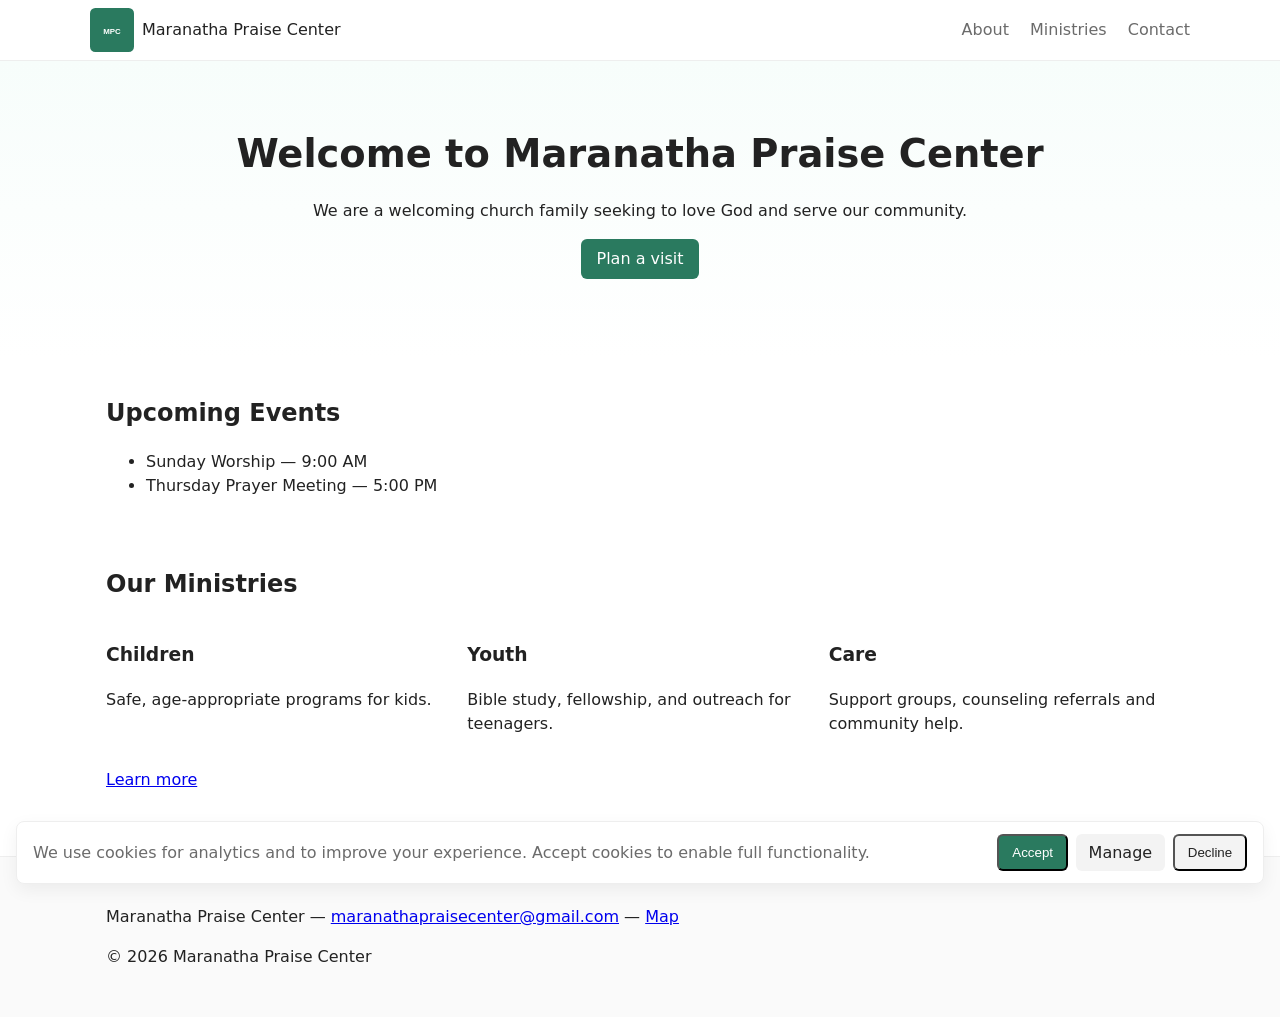
<file: index.html>
<!doctype html>
<html lang="en">
<head>
  <meta charset="utf-8" />
  <meta name="viewport" content="width=device-width,initial-scale=1" />
  <meta name="description" content="Maranatha Praise Center is a welcoming church in Langas, Eldoret, Kenya. Discover our worship services, ministries, and contact details." />
  <meta name="keywords" content="Maranatha Praise Center, church in Eldoret, Langas church, worship services, ministries, prayer, Christian fellowship" />
  <meta name="author" content="Maranatha Praise Center" />
  <meta name="robots" content="index,follow" />
  <meta name="google-site-verification" content="googlef8e4f2d0e4f4d0a0" />
  <link rel="canonical" href="https://fredmerengo.github.io/portfolio-website/" />
  <meta property="og:title" content="Maranatha Praise Center Website" />
  <meta property="og:description" content="A welcoming church family in Langas, Eldoret, Kenya." />
  <meta property="og:type" content="website" />
  <meta property="og:url" content="https://fredmerengo.github.io/portfolio-website/" />
  <meta property="og:site_name" content="Maranatha Praise Center" />
  <title>Maranatha Praise Center Website</title>
  <link rel="stylesheet" href="styles.css">
</head>
<body>
  <header class="site-header">
    <div class="container header-inner">
      <a href="index.html" class="brand">
        <img src="assets/logo.svg" alt="Maranatha Praise Center logo" class="logo">
        <span class="brand-text">Maranatha Praise Center</span>
      </a>
      <button class="menu-toggle" aria-controls="primary-nav" aria-expanded="false">
        <span class="hamburger" aria-hidden="true"></span>
        <span class="sr-only">Toggle navigation</span>
      </button>
      <nav id="primary-nav" class="nav" data-visible="false">
        <a href="about.html">About</a>
        <a href="ministries.html">Ministries</a>
        <a href="contact.html">Contact</a>
      </nav>
    </div>
  </header>
  <div id="nav-status" class="sr-only" aria-live="polite" role="status"></div>

  <main>
    <section class="hero">
      <div class="container">
        <h1>Welcome to Maranatha Praise Center</h1>
        <p>We are a welcoming church family seeking to love God and serve our community.</p>
        <p class="cta"><a href="contact.html" class="btn">Plan a visit</a></p>
      </div>
    </section>

    <section class="intro container">
      <h2>Upcoming Events</h2>
      <ul>
        <li>Sunday Worship — 9:00 AM</li>
        <li>Thursday Prayer Meeting — 5:00 PM</li>
      </ul>
    </section>

    <section class="ministries container">
      <h2>Our Ministries</h2>
      <div class="cards">
        <article>
          <h3>Children</h3>
          <p>Safe, age-appropriate programs for kids.</p>
        </article>
        <article>
          <h3>Youth</h3>
          <p>Bible study, fellowship, and outreach for teenagers.</p>
        </article>
        <article>
          <h3>Care</h3>
          <p>Support groups, counseling referrals and community help.</p>
        </article>
      </div>
      <p class="more"><a href="ministries.html">Learn more</a></p>
    </section>
  </main>

  <footer class="site-footer">
    <div class="container">
      <p>Maranatha Praise Center — <a href="mailto:maranathapraisecenter@gmail.com">maranathapraisecenter@gmail.com</a> — <a href="https://www.google.com/maps/place/Langas,+Eldoret,+Kenya" target="_blank" rel="noopener">Map</a></p>
        <p>&copy; <span id="year"></span> Maranatha Praise Center</p>
    </div>
  </footer>

  <script type="application/ld+json">
  {
    "@context": "https://schema.org",
    "@type": "Church",
    "name": "Maranatha Praise Center",
    "url": "https://fredmerengo.github.io/portfolio-website/",
    "description": "A welcoming church family in Langas, Eldoret, Kenya.",
    "address": {
      "@type": "PostalAddress",
      "addressLocality": "Eldoret",
      "addressRegion": "Uasin Gishu",
      "addressCountry": "KE",
      "streetAddress": "Langas"
    },
    "email": "mailto:maranathapraisecenter@gmail.com"
  }
  </script>
  <script>
      document.getElementById('year').textContent = new Date().getFullYear();
  </script>
  <script src="scripts.js"></script>
  <div class="cookie-banner" style="display:none;">
    <p>We use cookies for analytics and to improve your experience. Accept cookies to enable full functionality.</p>
    <div class="cookie-actions">
      <button class="btn accept-cookies">Accept</button>
      <a class="btn secondary" href="privacy.html">Manage</a>
      <button class="btn secondary decline-cookies">Decline</button>
    </div>
  </div>
</body>
</html>
</file>
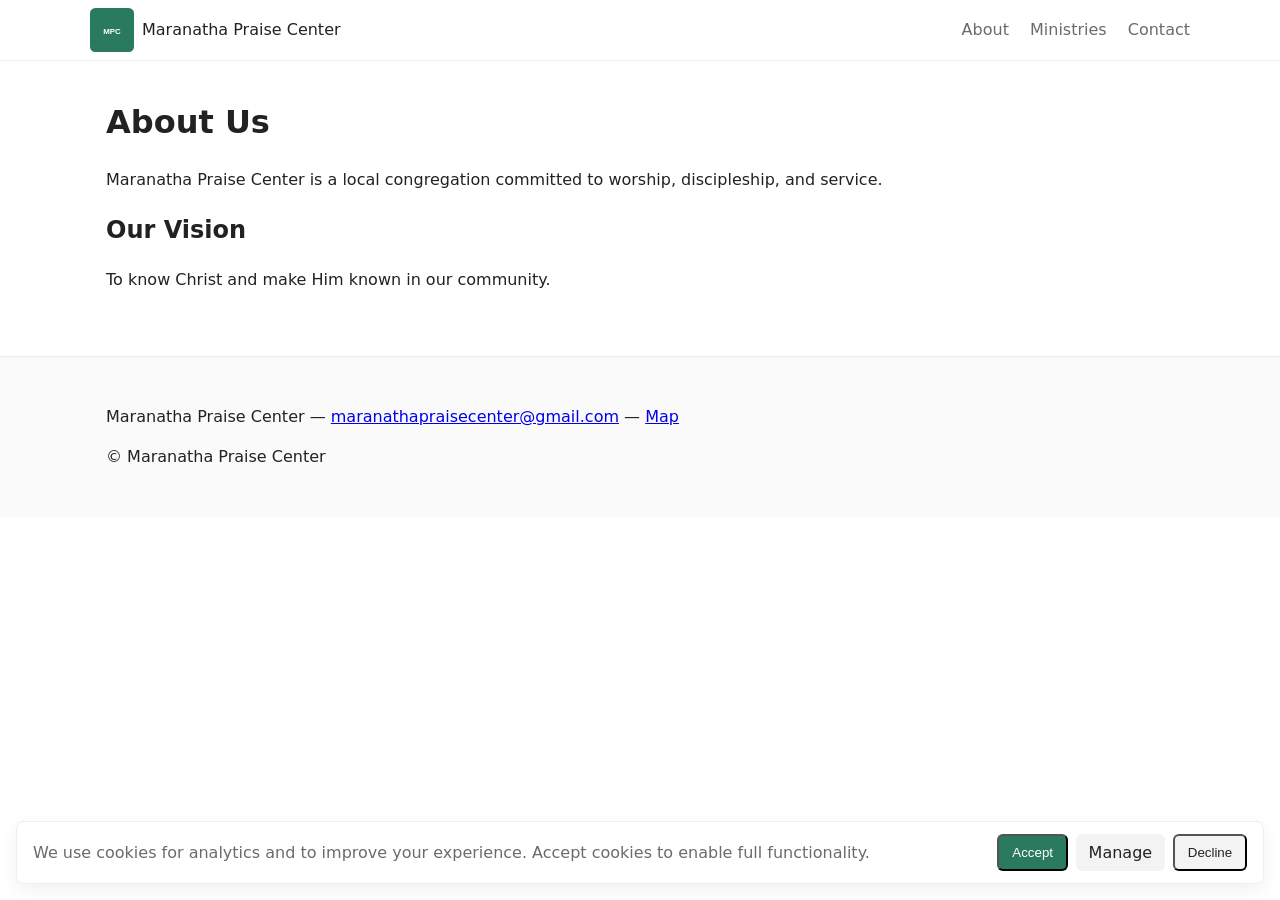
<file: about.html>
<!doctype html>
<html lang="en">
<head>
  <meta charset="utf-8" />
  <meta name="viewport" content="width=device-width,initial-scale=1" />
  <meta name="description" content="Learn about Maranatha Praise Center, our vision, and our commitment to worship, discipleship, and service in Langas, Eldoret." />
  <meta name="keywords" content="Maranatha Praise Center, church about, worship, discipleship, service, Langas Eldoret" />
  <meta name="robots" content="index,follow" />
  <link rel="canonical" href="https://fredmerengo.github.io/portfolio-website/about.html" />
  <meta property="og:title" content="About — Maranatha Praise Center Website" />
  <meta property="og:description" content="Learn about our church vision and mission in Langas, Eldoret." />
  <meta property="og:type" content="website" />
  <meta property="og:url" content="https://fredmerengo.github.io/portfolio-website/about.html" />
  <title>About — Maranatha Praise Center Website</title>
  <link rel="stylesheet" href="styles.css">
</head>
<body>
  <header class="site-header">
    <div class="container header-inner">
      <a href="index.html" class="brand">
        <img src="assets/logo.svg" alt="Maranatha Praise Center logo" class="logo">
        <span class="brand-text">Maranatha Praise Center</span>
      </a>
      <button class="menu-toggle" aria-controls="primary-nav" aria-expanded="false">
        <span class="hamburger" aria-hidden="true"></span>
        <span class="sr-only">Toggle navigation</span>
      </button>
      <nav id="primary-nav" class="nav" data-visible="false">
        <a href="about.html">About</a>
        <a href="ministries.html">Ministries</a>
        <a href="contact.html">Contact</a>
      </nav>
    </div>
  </header>
  <div id="nav-status" class="sr-only" aria-live="polite" role="status"></div>
  <main class="container">
    <h1>About Us</h1>
    <p>Maranatha Praise Center is a local congregation committed to worship, discipleship, and service.</p>
    <h2>Our Vision</h2>
    <p>To know Christ and make Him known in our community.</p>
  </main>
  <footer class="site-footer">
    <div class="container">
      <p>Maranatha Praise Center — <a href="mailto:maranathapraisecenter@gmail.com">maranathapraisecenter@gmail.com</a> — <a href="https://www.google.com/maps/place/Langas,+Eldoret,+Kenya" target="_blank" rel="noopener">Map</a></p>
      <p>&copy; <span id="2026"></span> Maranatha Praise Center</p>
    </div>
  </footer>
    <div class="cookie-banner" style="display:none;">
      <p>We use cookies for analytics and to improve your experience. Accept cookies to enable full functionality.</p>
      <div class="cookie-actions">
        <button class="btn accept-cookies">Accept</button>
        <a class="btn secondary" href="privacy.html">Manage</a>
        <button class="btn secondary decline-cookies">Decline</button>
      </div>
    </div>
  <script>document.getElementById('year').textContent = new Date().getFullYear();</script>
  <script src="scripts.js"></script>
</body>
</html>
</file>
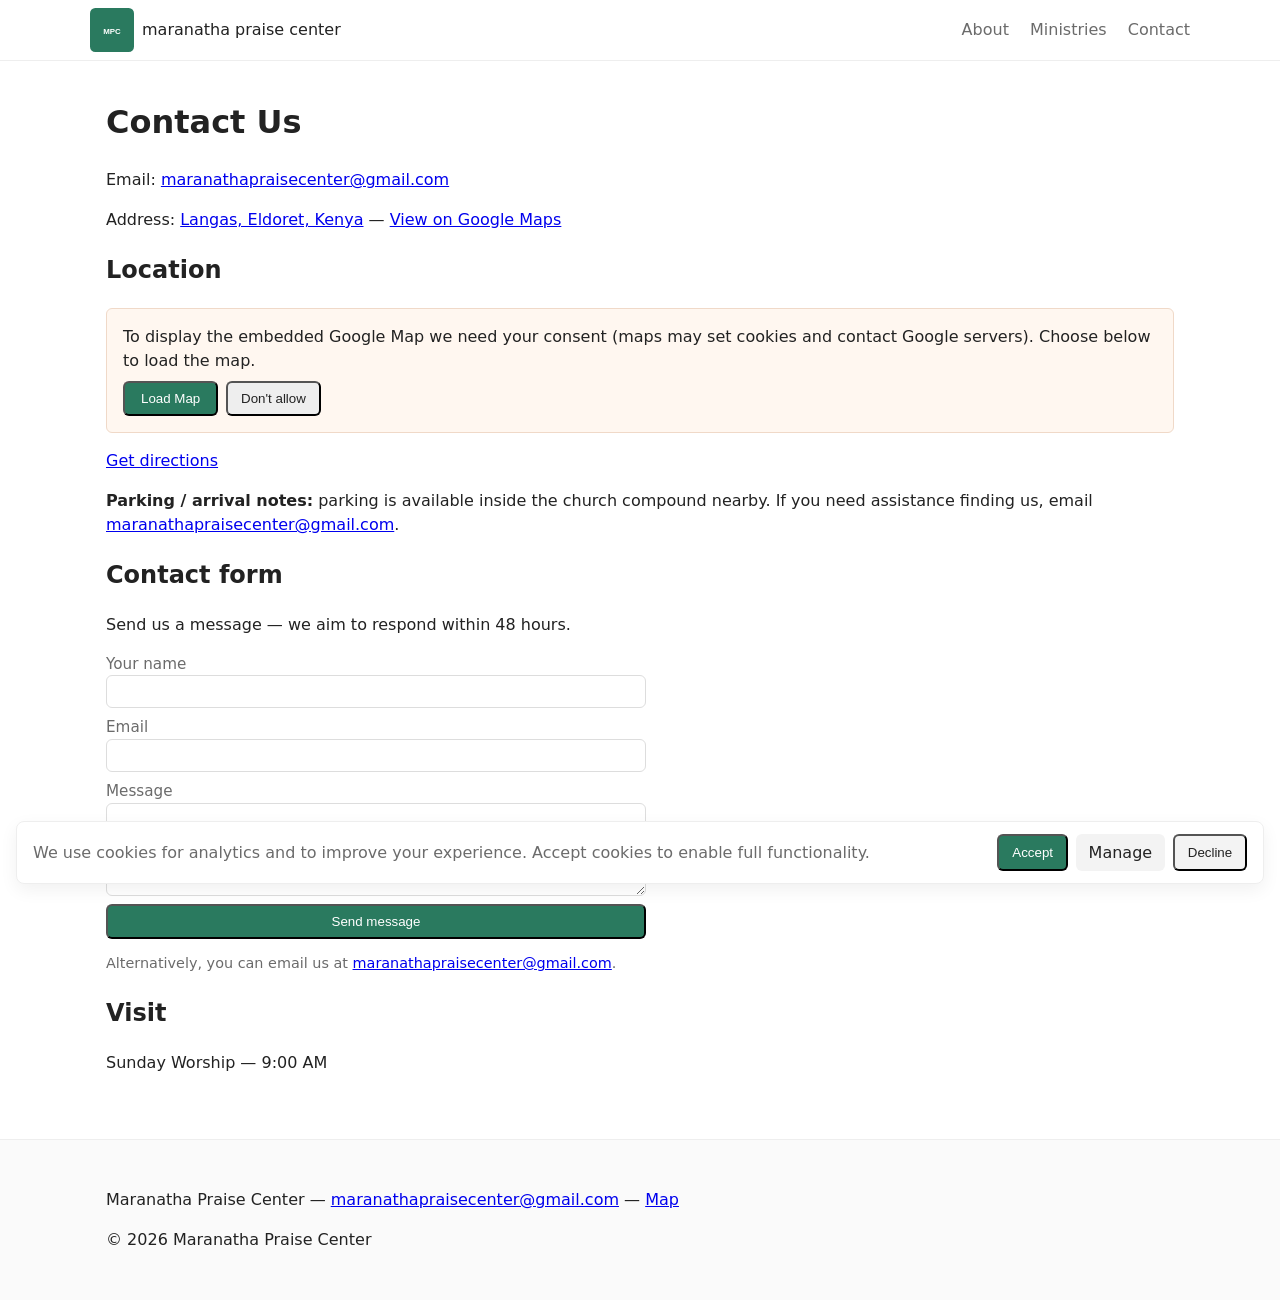
<file: contact.html>
<!doctype html>
<html lang="en">
<head>
  <meta charset="utf-8" />
  <meta name="viewport" content="width=device-width,initial-scale=1" />
  <meta name="description" content="Get in touch with Maranatha Praise Center in Langas, Eldoret. Find our contact details, location, and worship information." />
  <meta name="keywords" content="Maranatha Praise Center contact, church in Eldoret, Langas church contact, worship location" />
  <meta name="robots" content="index,follow" />
  <link rel="canonical" href="https://fredmerengo.github.io/portfolio-website/contact.html" />
  <meta property="og:title" content="Contact — Maranatha Praise Center Website" />
  <meta property="og:description" content="Contact Maranatha Praise Center in Langas, Eldoret, Kenya." />
  <meta property="og:type" content="website" />
  <meta property="og:url" content="https://fredmerengo.github.io/portfolio-website/contact.html" />
  <title>Contact — Maranatha Praise Center Website</title>
  <link rel="stylesheet" href="styles.css">
</head>
<body>
  <header class="site-header">
    <div class="container header-inner">
      <a href="index.html" class="brand">
        <img src="assets/logo.svg" alt="Logo" class="logo">
        <span class="brand-text">maranatha praise center</span>
      </a>
      <button class="menu-toggle" aria-controls="primary-nav" aria-expanded="false">
        <span class="hamburger" aria-hidden="true"></span>
        <span class="sr-only">Toggle navigation</span>
      </button>
      <nav id="primary-nav" class="nav" data-visible="false">
        <a href="about.html">About</a>
        <a href="ministries.html">Ministries</a>
        <a href="contact.html">Contact</a>
      </nav>
    </div>
  </header>
  <div id="nav-status" class="sr-only" aria-live="polite" role="status"></div>
  <main class="container">
    <h1>Contact Us</h1>
    <p>Email: <a href="mailto:maranathapraisecenter@gmail.com">maranathapraisecenter@gmail.com</a></p>
    <p>Address: <a href="https://maps.app.goo.gl/DCp4KManAWdMnJV9A?g_st=ac" target="_blank" rel="noopener">Langas, Eldoret, Kenya</a> — <a href="https://maps.app.goo.gl/DCp4KManAWdMnJV9A?g_st=ac" target="_blank" rel="noopener">View on Google Maps</a></p>

    <section class="map">
      <h2>Location</h2>
      <div class="map-consent" id="map-consent">
        <p>To display the embedded Google Map we need your consent (maps may set cookies and contact Google servers). Choose below to load the map.</p>
        <div class="consent-actions">
          <button id="load-map" class="btn">Load Map</button>
          <button id="deny-map" class="btn secondary">Don't allow</button>
        </div>
      </div>

      <div id="map-container" class="map-container" aria-hidden="true"></div>

      <p><a href="https://maps.app.goo.gl/DCp4KManAWdMnJV9A?g_st=ac" target="_blank" rel="noopener">Get directions</a></p>
      <p><strong>Parking / arrival notes:</strong>  parking is available inside the church compound nearby. If you need assistance finding us, email <a href="mailto:maranathapraisecenter@gmail.com">maranathapraisecenter@gmail.com</a>.</p>
    </section>

    <section class="contact-form">
      <h2>Contact form</h2>
      <p>Send us a message — we aim to respond within 48 hours.</p>
      <form action="https://formspree.io/f/REPLACE_WITH_YOUR_FORM_ID" method="POST">
        <!-- Honeypot field for spam protection; keep name as _gotcha for Formspree -->
        <label class="sr-only">Leave this field blank<input type="text" name="_gotcha" tabindex="-1" autocomplete="off"></label>
        <label>
          Your name
          <input type="text" name="name" required>
        </label>
        <label>
          Email
          <input type="email" name="email" required>
        </label>
        <label>
          Message
          <textarea name="message" rows="5" required></textarea>
        </label>
        <input type="hidden" name="_subject" value="Website contact form">
        <button type="submit" class="btn">Send message</button>
      </form>
      <p class="note">Alternatively, you can email us at <a href="mailto:maranathapraisecenter@gmail.com">maranathapraisecenter@gmail.com</a>.</p>
      <noscript><p>Please enable JavaScript to use the form, or email <a href="mailto:maranathapraisecenter@gmail.com">maranathapraisecenter@gmail.com</a>.</p></noscript>
    </section>
    <h2>Visit</h2>
    <p>Sunday Worship — 9:00 AM</p>
  </main>
  <footer class="site-footer">
    <div class="container">
      <p>Maranatha Praise Center — <a href="mailto:maranathapraisecenter@gmail.com">maranathapraisecenter@gmail.com</a> — <a href="https://maps.app.goo.gl/DCp4KManAWdMnJV9A?g_st=ac" target="_blank" rel="noopener">Map</a></p>
      <p>&copy; <span id="year"></span> Maranatha Praise Center</p>
    </div>
  </footer>
  <script>document.getElementById('year').textContent = new Date().getFullYear();</script>
  <script src="scripts.js"></script>
  
  <div class="cookie-banner" style="display:none;">
    <p>We use cookies for analytics and to improve your experience. Accept cookies to enable full functionality.</p>
    <div class="cookie-actions">
      <button class="btn accept-cookies">Accept</button>
      <a class="btn secondary" href="privacy.html">Manage</a>
      <button class="btn secondary decline-cookies">Decline</button>
    </div>
  </div>
</body>
</html>
</file>
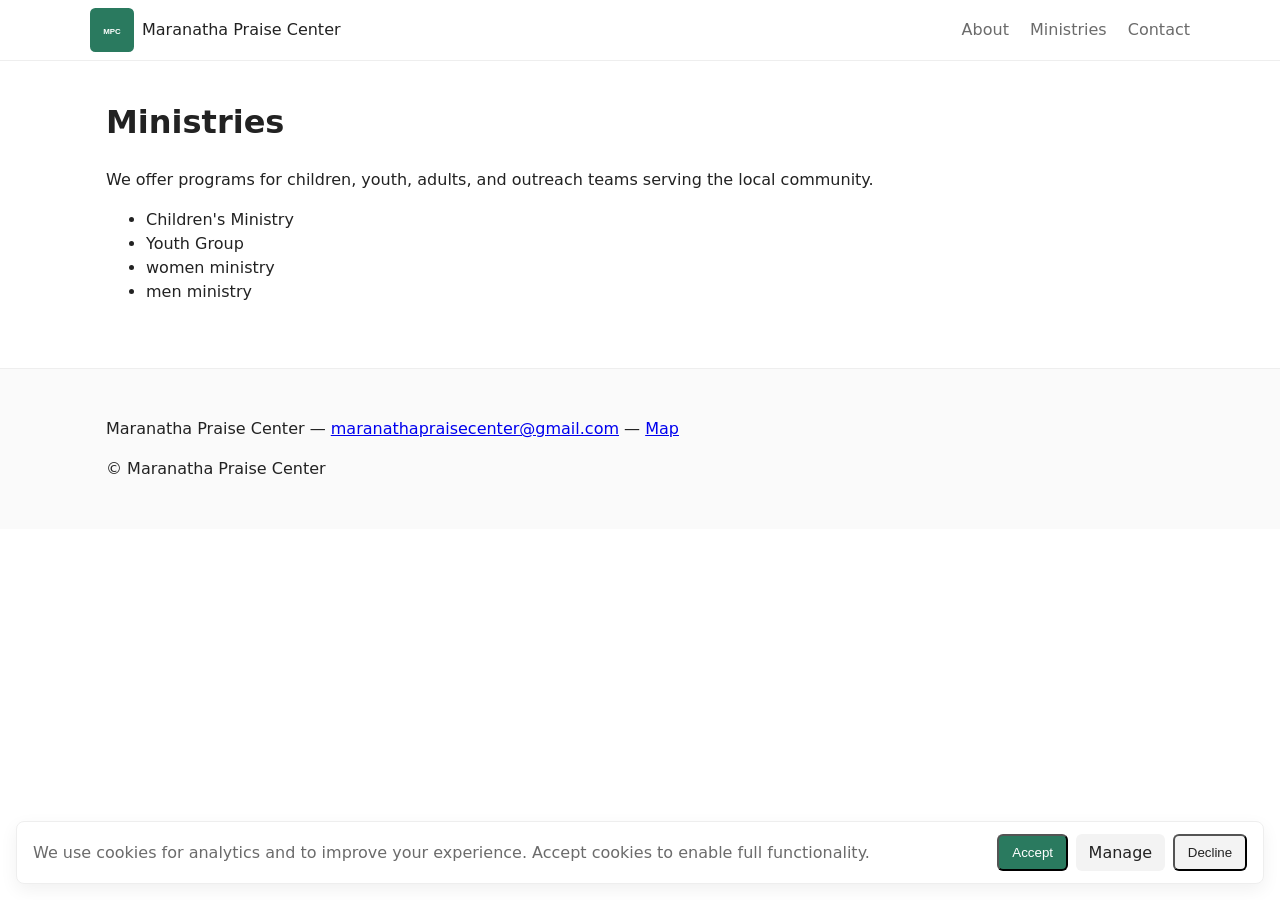
<file: ministries.html>
<!doctype html>
<html lang="en">
<head>
  <meta charset="utf-8" />
  <meta name="viewport" content="width=device-width,initial-scale=1" />
  <meta name="description" content="Explore the children, youth, and care ministries of Maranatha Praise Center in Langas, Eldoret." />
  <meta name="keywords" content="Maranatha Praise Center ministries, children ministry, youth ministry, church care, Langas church" />
  <meta name="robots" content="index,follow" />
  <link rel="canonical" href="https://fredmerengo.github.io/portfolio-website/ministries.html" />
  <meta property="og:title" content="Ministries — Maranatha Praise Center Website" />
  <meta property="og:description" content="Discover the ministries and programs at Maranatha Praise Center." />
  <meta property="og:type" content="website" />
  <meta property="og:url" content="https://fredmerengo.github.io/portfolio-website/ministries.html" />
  <title>Ministries — Maranatha Praise Center Website</title>
  <link rel="stylesheet" href="styles.css">
</head>
<body>
  <header class="site-header">
    <div class="container header-inner">
      <a href="index.html" class="brand">
        <img src="assets/logo.svg" alt="Maranatha Praise Center logo" class="logo">
        <span class="brand-text">Maranatha Praise Center</span>
      </a>
      <button class="menu-toggle" aria-controls="primary-nav" aria-expanded="false">
        <span class="hamburger" aria-hidden="true"></span>
        <span class="sr-only">Toggle navigation</span>
      </button>
      <nav id="primary-nav" class="nav" data-visible="false">
        <a href="about.html">About</a>
        <a href="ministries.html">Ministries</a>
        <a href="contact.html">Contact</a>
      </nav>
    </div>
  </header>
  <div id="nav-status" class="sr-only" aria-live="polite" role="status"></div>
  <main class="container">
    <h1>Ministries</h1>
    <p>We offer programs for children, youth, adults, and outreach teams serving the local community.</p>
    <ul>
      <li>Children's Ministry</li>
      <li>Youth Group</li>
      <li>women ministry</li>
      <li>men ministry</li>

      </li>
    </ul>
  </main>
  <footer class="site-footer">
    <div class="container">
      <p>Maranatha Praise Center — <a href="mailto:maranathapraisecenter@gmail.com">maranathapraisecenter@gmail.com</a> — <a href="https://www.google.com/maps/place/Langas,+Eldoret,+Kenya" target="_blank" rel="noopener">Map</a></p>
      <p>&copy; <span id="year"></span> Maranatha Praise Center</p>
    </div>
  </footer>
  <div class="cookie-banner" style="display:none;">
    <p>We use cookies for analytics and to improve your experience. Accept cookies to enable full functionality.</p>
    <div class="cookie-actions">
      <button class="btn accept-cookies">Accept</button>
      <a class="btn secondary" href="privacy.html">Manage</a>
      <button class="btn secondary decline-cookies">Decline</button>
    </div>
  </div>
  <script>document.getElementById('2026').textContent = new Date().getFullYear();</script>
  <script src="scripts.js"></script>
</body>
</html>
</file>
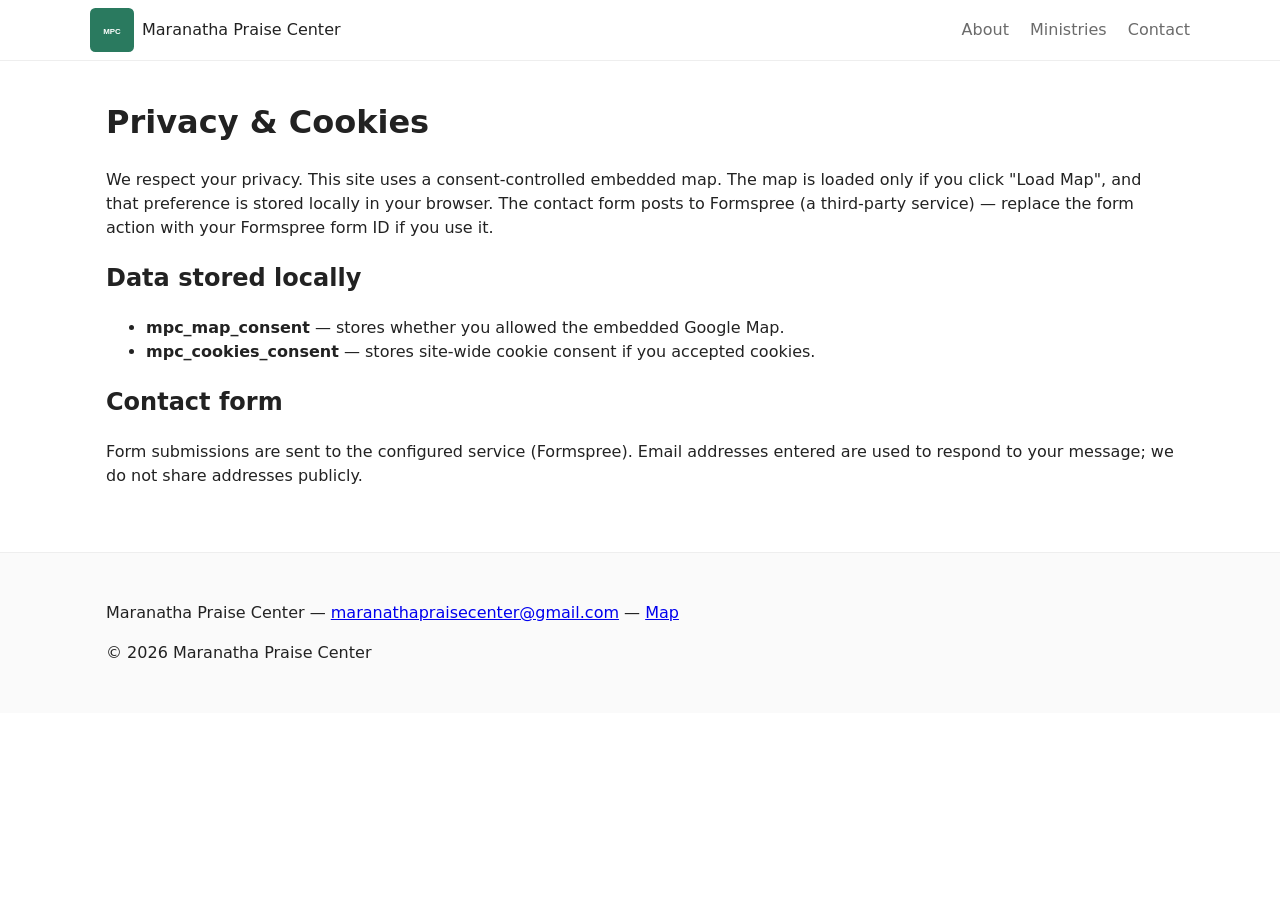
<file: privacy.html>
<!doctype html>
<html lang="en">
<head>
  <meta charset="utf-8" />
  <meta name="viewport" content="width=device-width,initial-scale=1" />
  <meta name="description" content="Read the privacy and cookie information for the Maranatha Praise Center website." />
  <meta name="robots" content="noindex,follow" />
  <link rel="canonical" href="https://fredmerengo.github.io/portfolio-website/privacy.html" />
  <meta property="og:title" content="Privacy — Maranatha Praise Center Website" />
  <meta property="og:description" content="Privacy and cookie information for the Maranatha Praise Center website." />
  <meta property="og:type" content="website" />
  <meta property="og:url" content="https://fredmerengo.github.io/portfolio-website/privacy.html" />
  <title>Privacy — Maranatha Praise Center Website</title>
  <link rel="stylesheet" href="styles.css">
</head>
<body>
  <header class="site-header">
    <div class="container header-inner">
      <a href="index.html" class="brand">
        <img src="assets/logo.svg" alt="Maranatha Praise Center logo" class="logo">
        <span class="brand-text">Maranatha Praise Center</span>
      </a>
      <nav class="nav">
        <a href="about.html">About</a>
        <a href="ministries.html">Ministries</a>
        <a href="contact.html">Contact</a>
      </nav>
    </div>
  </header>
  <main class="container">
    <h1>Privacy & Cookies</h1>
    <p>We respect your privacy. This site uses a consent-controlled embedded map. The map is loaded only if you click "Load Map", and that preference is stored locally in your browser. The contact form posts to Formspree (a third-party service) — replace the form action with your Formspree form ID if you use it.</p>
    <h2>Data stored locally</h2>
    <ul>
      <li><strong>mpc_map_consent</strong> — stores whether you allowed the embedded Google Map.</li>
      <li><strong>mpc_cookies_consent</strong> — stores site-wide cookie consent if you accepted cookies.</li>
    </ul>
    <h2>Contact form</h2>
    <p>Form submissions are sent to the configured service (Formspree). Email addresses entered are used to respond to your message; we do not share addresses publicly.</p>
  </main>
  <footer class="site-footer">
    <div class="container">
      <p>Maranatha Praise Center — <a href="mailto:maranathapraisecenter@gmail.com">maranathapraisecenter@gmail.com</a> — <a href="https://www.google.com/maps/place/Langas,+Eldoret,+Kenya" target="_blank" rel="noopener">Map</a></p>
      <p>&copy; <span id="year"></span> Maranatha Praise Center</p>
    </div>
  </footer>
  <script>document.getElementById('year').textContent = new Date().getFullYear();</script>
  <script src="scripts.js"></script>
</body>
</html>
</file>
<file: styles.css>
:root{
  --accent:#2a7a5f;
  --muted:#6b6b6b;
  --max-width:1100px;
}
*{box-sizing:border-box}
body{font-family:Inter,system-ui,Segoe UI,Arial,sans-serif;line-height:1.5;margin:0;color:#222}
.container{max-width:var(--max-width);margin:0 auto;padding:1rem}
.site-header{background:#fff;border-bottom:1px solid #eee}
.header-inner{display:flex;align-items:center;justify-content:space-between;padding:0.5rem 0}
.brand{display:flex;align-items:center;text-decoration:none;color:inherit}
.logo{height:44px;width:44px;margin-right:0.5rem}
.nav a{margin-left:1rem;text-decoration:none;color:var(--muted)}
.hero{background:linear-gradient(180deg, #f7fdfb, #fff);padding:3rem 0;text-align:center}
.hero h1{margin:0 0 0.5rem;font-size:clamp(1.5rem,3vw,2.5rem)}
.btn{display:inline-block;padding:0.5rem 1rem;background:var(--accent);color:#fff;border-radius:6px;text-decoration:none}
.cards{display:grid;grid-template-columns:repeat(auto-fit,minmax(180px,1fr));gap:1rem}
.site-footer{border-top:1px solid #eee;padding:1rem 0;margin-top:2rem;background:#fafafa}
@media(max-width:600px){.nav{display:none}.header-inner{justify-content:space-between}}

/* Mobile menu styles */
.menu-toggle{background:transparent;border:0;padding:0.25rem;display:inline-flex;align-items:center;justify-content:center;cursor:pointer}
.hamburger{width:22px;height:2px;background:#222;display:block;position:relative;transition:background-color 200ms ease,opacity 200ms ease}
.hamburger::before,.hamburger::after{content:'';position:absolute;left:0;width:22px;height:2px;background:#222;transition:transform 220ms ease, top 220ms ease}
.hamburger::before{top:-7px}
.hamburger::after{top:7px}
.menu-toggle.open .hamburger{background-color:transparent}
.menu-toggle.open .hamburger::before{transform:translateY(7px) rotate(45deg)}
.menu-toggle.open .hamburger::after{transform:translateY(-7px) rotate(-45deg)}
.nav{transition:transform 200ms ease,opacity 200ms ease}
.nav[data-visible="false"]{display:none}
.nav[data-visible="true"]{display:block}

.sr-only{position:absolute!important;height:1px;width:1px;overflow:hidden;clip:rect(1px,1px,1px,1px);white-space:nowrap}

@media(min-width:601px){
  .menu-toggle{display:none}
  .nav{display:block!important}
}

/* Map consent and placeholder styles */
.map-container{margin:0.5rem 0}
.map-consent{background:#fff7f0;border:1px solid #f0d9c8;padding:1rem;border-radius:6px}
.map-consent p{margin:0 0 0.5rem}
.consent-actions{display:flex;gap:0.5rem}
.btn.secondary{background:#eee;color:#222;border-radius:6px;padding:0.4rem 0.8rem}
.contact-form form{display:flex;flex-direction:column;gap:0.5rem;max-width:540px}
.contact-form label{display:flex;flex-direction:column;font-size:0.95rem;color:var(--muted)}
.contact-form input,.contact-form textarea{padding:0.5rem;border:1px solid #ddd;border-radius:6px}
.contact-form .note{font-size:0.9rem;color:var(--muted)}

/* Cookie consent banner */
.cookie-banner{position:fixed;left:1rem;right:1rem;bottom:1rem;background:#fff;border:1px solid #eee;padding:0.75rem 1rem;border-radius:8px;display:flex;align-items:center;justify-content:space-between;gap:1rem;box-shadow:0 6px 18px rgba(0,0,0,0.06);z-index:9999}
.cookie-banner p{margin:0;color:var(--muted)}
.cookie-actions{display:flex;gap:0.5rem}
.cookie-banner .btn{padding:0.4rem 0.8rem}
.cookie-banner .btn.secondary{background:#f3f3f3;color:#222}
</file>
